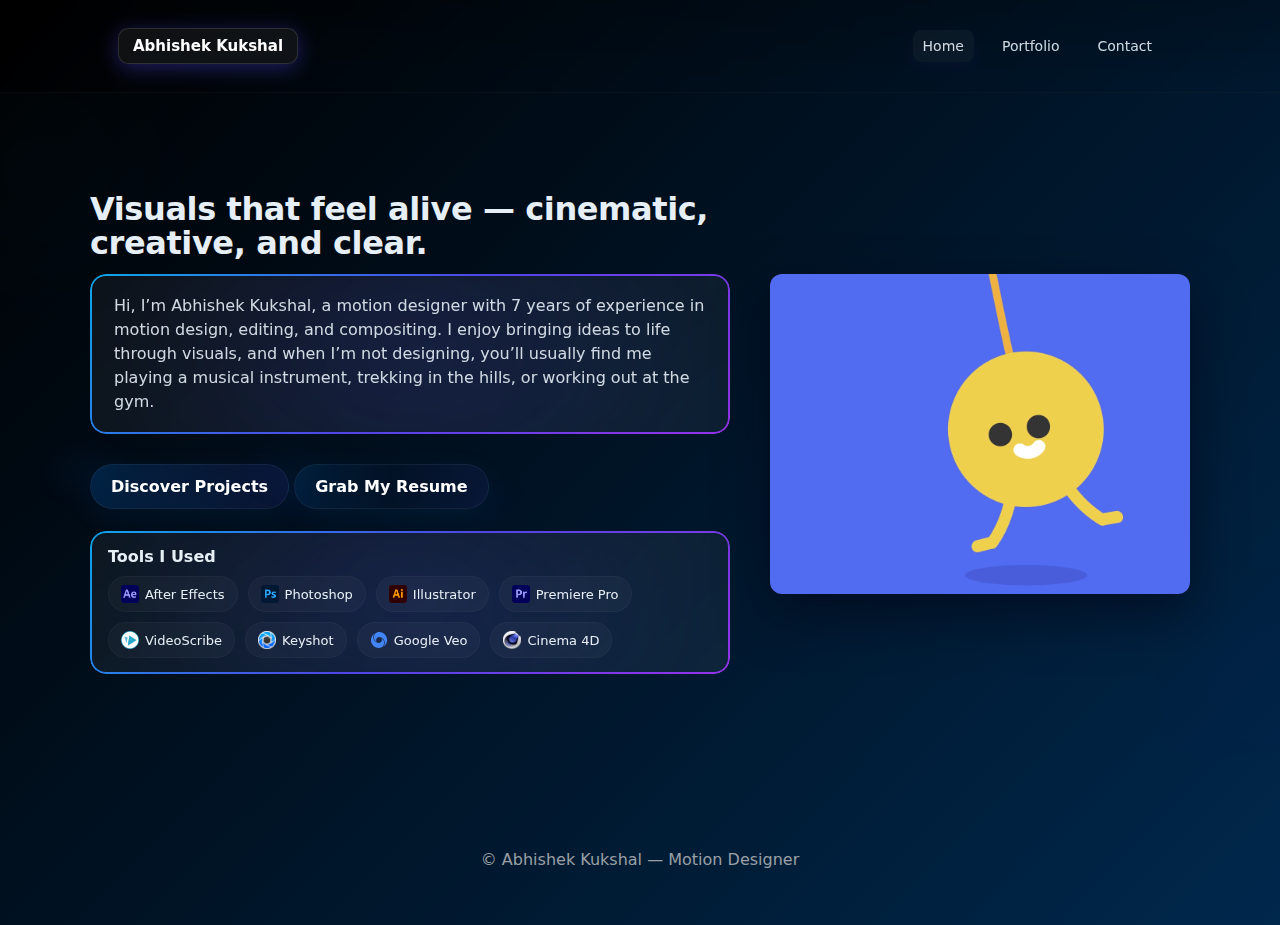
<file: index.html>
<!doctype html>
<html lang="en">
<head>
  <meta charset="utf-8" />
  <meta name="viewport" content="width=device-width,initial-scale=1" />
  <title>Abhishek Kukshal — Motion Designer</title>
  <link rel="stylesheet" href="assets/css/style.css">
</head>
<body class="dark">
  <header class="site-header">
    <div class="container header-inner">
      <a class="logo" href="index.html">Abhishek Kukshal</a>
      <nav class="nav">
        <a href="index.html" class="active">Home</a>
        <a href="Portfolio.html">Portfolio</a>
        <a href="contact.html">Contact</a>
      </nav>
      <button id="menuBtn" class="menu-btn">☰</button>
    </div>
  </header>

  <!-- Mobile navigation -->
  <div id="mobileNav" class="mobile-nav" aria-hidden="true">
    <button class="close-btn" onclick="toggleMobileNav(false)">✕</button>
    <nav class="mobile-links">
      <a href="index.html">Home</a><br><br>
      <a href="Portfolio.html">Portfolio</a><br><br>
      <a href="contact.html">Contact</a><br><br>
      <!-- Mobile download button -->
      <a id="downloadBtnMobile" class="btn btn-outline" href="#">
        Download Resume
      </a>
    </nav>
  </div>

  <main>
    <section class="hero">
      <div class="container hero-inner">
        <div class="hero-left">
          <h1>Visuals that feel alive — cinematic, creative, and clear.</h1>
          <div class="about-inline" style="margin-bottom:30px;">
            <div class="glass-card">
              <p class="about-text">
                Hi, I’m Abhishek Kukshal, a motion designer with 7 years of experience in motion design, editing, and
                compositing. I enjoy bringing ideas to life through visuals, and when I’m not designing, you’ll usually find me
                playing a musical instrument, trekking in the hills, or working out at the gym.
              </p>
            </div>
          </div>

          <p class="ctas">
            <a class="btn" href="Portfolio.html">Discover Projects</a>
            <!-- Desktop download button -->
            <a id="downloadBtn" class="btn btn-outline" href="#">
              Grab My Resume
            </a>
          </p>

          <div class="tools-block" style="margin-top:22px; max-width:640px;">
            <div class="glass-card tools-card">
              <h4 class="tools-heading" style="margin:0 0 10px;color:#e6eef6;">Tools I Used</h4>
              <div class="tools-list" style="display:flex;flex-wrap:wrap;gap:10px;align-items:center;">
                <span class="chip"><img src="assets/img/tools/Logo/Adobe_After_Effects_CC_icon.svg.png" alt="AE"> After Effects</span>
                <span class="chip"><img src="assets/img/tools/Logo/Adobe_Photoshop_CC_icon.svg.png" alt="PS"> Photoshop</span>
                <span class="chip"><img src="assets/img/tools/Logo/Adobe_Illustrator_CC_icon.svg.png" alt="AI"> Illustrator</span>
                <span class="chip"><img src="assets/img/tools/Logo/Adobe_Premiere_Pro_CC_icon.svg.png" alt="PR"> Premiere Pro</span>
                <span class="chip"><img src="assets/img/tools/videoscribe.png" alt="VS"> VideoScribe</span>
                <span class="chip"><img src="assets/img/tools/keyshot.png" alt="VS"> Keyshot</span>
                <span class="chip"><img src="assets/img/tools/google-veo.svg" alt="VS"> Google Veo</span>
                <span class="chip"><img src="assets/img/tools/cinema4d.png" alt="VS"> Cinema 4D</span>
              </div>
            </div>
          </div>
        </div>

        <div class="hero-right">
          <div class="featured-card">
            <img class="featured-video" src="assets/img/featured.gif" alt="Featured Work">
          </div>
        </div>
      </div>
    </section>
  </main>

    <footer class="site-footer">
    <div class="container">
      

      <!-- copyright -->
      <div class="footer-copyright">© Abhishek Kukshal — Motion Designer</div>
    </div>
  </footer>


  <!-- Your existing main.js -->
  <script src="assets/js/main.js"></script>

  <!-- Force Download Script -->
  <script>
    const resumePath = 'assets/img/resume-abhishek-kukshal.pdf';  // tumhari PDF ka path
    const saveName = 'Resume(Abhishek Kukshal).pdf';

    function forceDownloadFile(path, filename) {
      fetch(path)
        .then(resp => resp.blob())
        .then(blob => {
          const url = URL.createObjectURL(blob);
          const a = document.createElement('a');
          a.href = url;
          a.download = filename;
          a.style.display = 'none';
          document.body.appendChild(a);
          a.click();
          a.remove();
          URL.revokeObjectURL(url);
        })
        .catch(err => {
          console.error('Download error:', err);
          alert("Resume file not found.");
        });
    }

    document.addEventListener('DOMContentLoaded', () => {
      ['downloadBtn','downloadBtnMobile'].forEach(id => {
        const btn = document.getElementById(id);
        if (btn) {
          btn.addEventListener('click', e => {
            e.preventDefault();   // stop <a> opening
            forceDownloadFile(resumePath, saveName);
          });
        }
      });
    });
  </script>
</body>
</html>
</file>
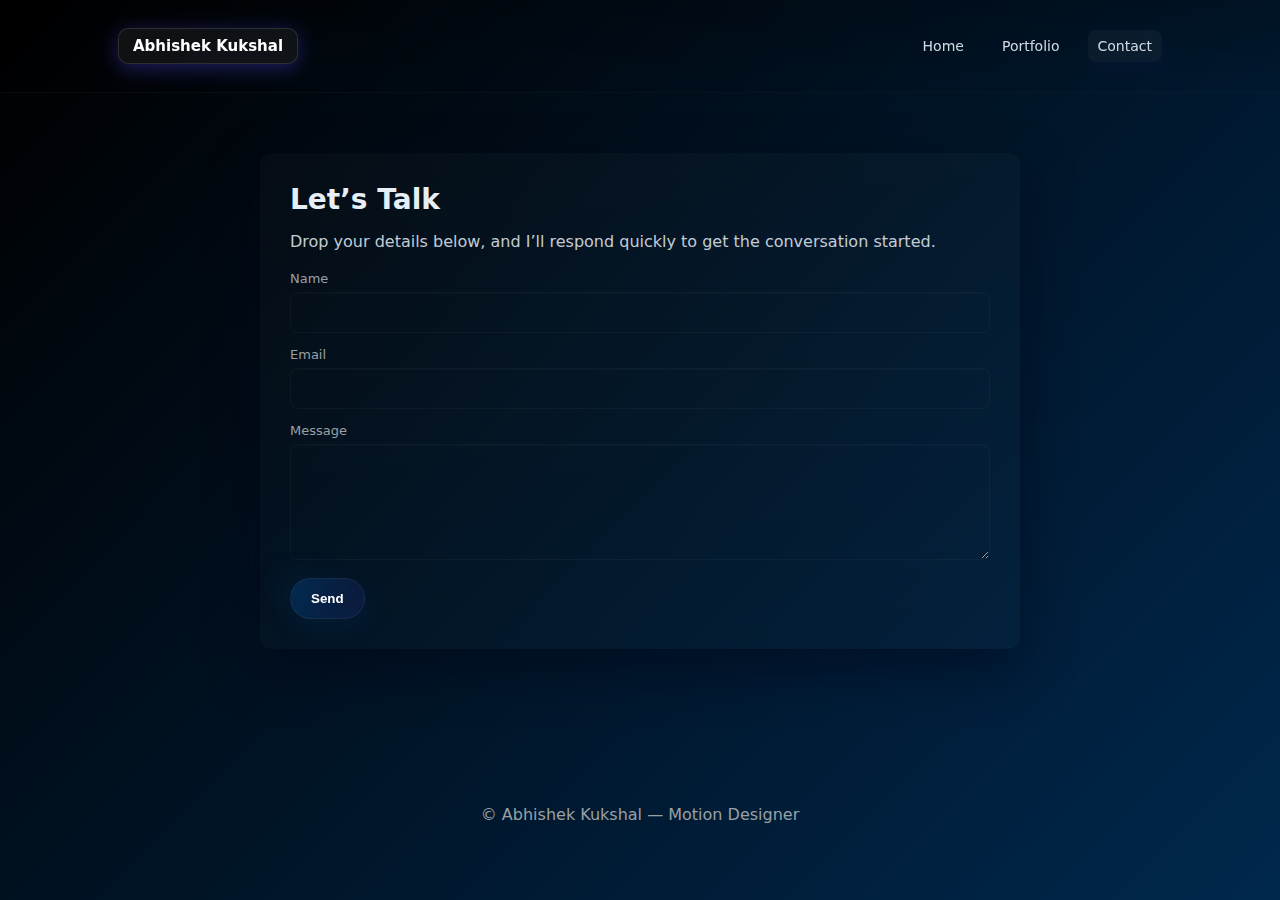
<file: contact.html>
<!doctype html>
<html lang="en">
<head>
  <meta charset="utf-8" />
  <meta name="viewport" content="width=device-width,initial-scale=1" />
  <title>Contact — Abhishek Kukshal</title>
  <link rel="stylesheet" href="assets/css/style.css">
</head>
<body class="dark">
  <header class="site-header">
    <div class="container header-inner">
      <a class="logo" href="index.html">Abhishek Kukshal</a>
      <nav class="nav">
        <a href="index.html">Home</a>
        <a href="Portfolio.html">Portfolio</a>
        <a href="contact.html" class="active">Contact</a>
      </nav>
      <button id="menuBtn3" class="menu-btn">☰</button>
    </div>
  </header>

  <div id="mobileNav" class="mobile-nav" aria-hidden="true">
    <button class="close-btn" onclick="toggleMobileNav(false)">✕</button>
    <nav class="mobile-links">
      <a href="index.html">Home</a><br><br>
      <a href="portfolio.html">Portfolio</a><br><br>
      <a href="contact.html">Contact</a><br><br>
    </nav>
  </div>

  <main class="container contact-page">
    <div class="contact-card">
      <h1>Let’s Talk</h1>
      <p class="lead">Drop your details below, and I’ll respond quickly to get the conversation started.</p>

      <!-- ✅ Formspree form -->
      <form id="contact-form" class="contact-form" action="https://formspree.io/f/xldwvvje" method="POST">
        <label class="field">
          <span class="label-text">Name</span>
          <input name="name" required>
        </label>
        <label class="field">
          <span class="label-text">Email</span>
          <input type="email" name="email" required>
        </label>
        <label class="field">
          <span class="label-text">Message</span>
          <textarea name="message" rows="6" required></textarea>
        </label>
        <div class="form-actions">
          <button class="btn" type="submit">Send</button>
          <span id="form-status" style="margin-left:12px"></span>
        </div>
      </form>
      <!-- ✅ End form -->
    </div>
  </main>

  <div class="footer-icons" aria-hidden="false"></div>

  <footer class="site-footer">
    <div class="container">
      © Abhishek Kukshal — Motion Designer
    </div>
  </footer>

  <script src="assets/js/main.js"></script>

  <!-- ✅ Formspree AJAX handler -->
  <script>
  const form = document.getElementById('contact-form');
  const status = document.getElementById('form-status');

  form.addEventListener('submit', async function(e) {
    e.preventDefault();
    status.textContent = 'Sending…';

    const formData = new FormData(form);

    try {
      const response = await fetch(form.action, {
        method: 'POST',
        body: formData,
        headers: { 'Accept': 'application/json' }
      });

      if (response.ok) {
        status.textContent = 'Message sent — thank you!';
        form.reset();
        setTimeout(()=> status.textContent = '', 4000);
      } else {
        status.textContent = 'Something went wrong. Try again.';
      }
    } catch (err) {
      status.textContent = 'Network error. Try again.';
    }
  });
  </script>
</body>
</html>
</file>
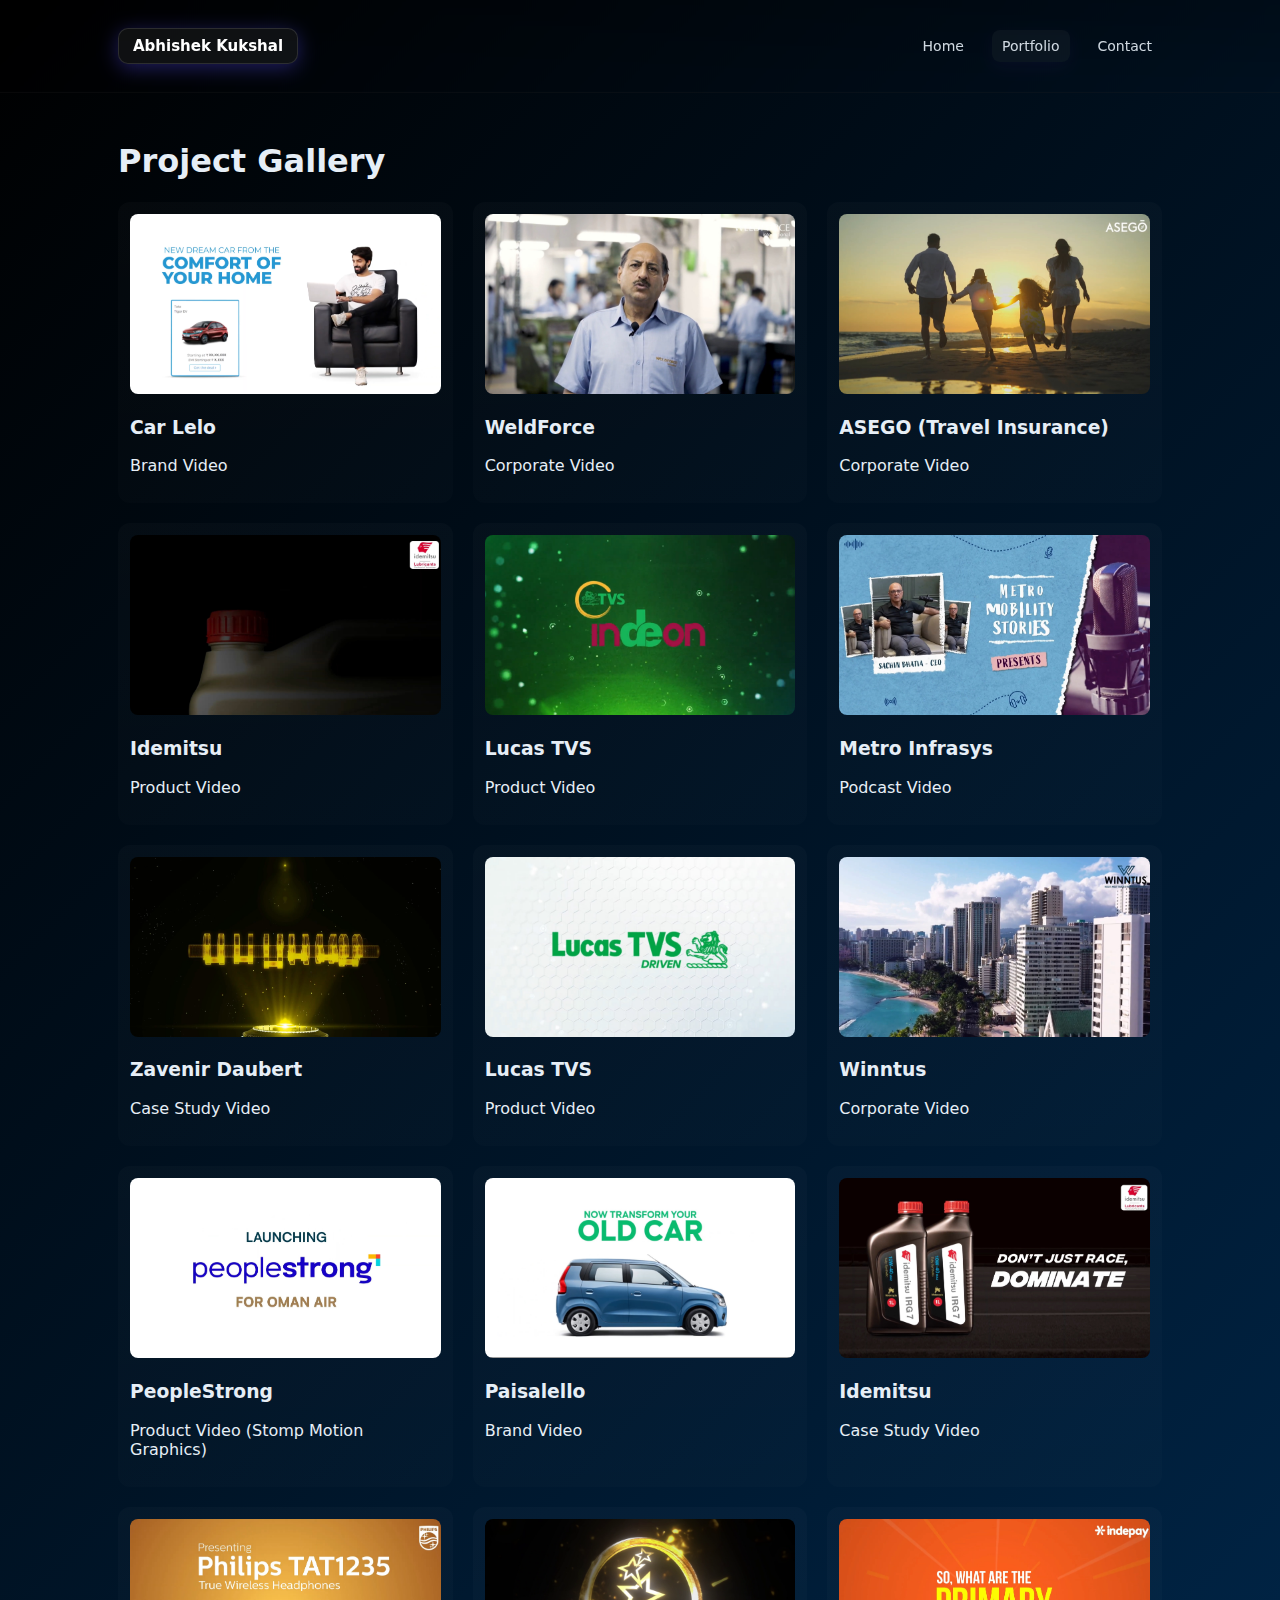
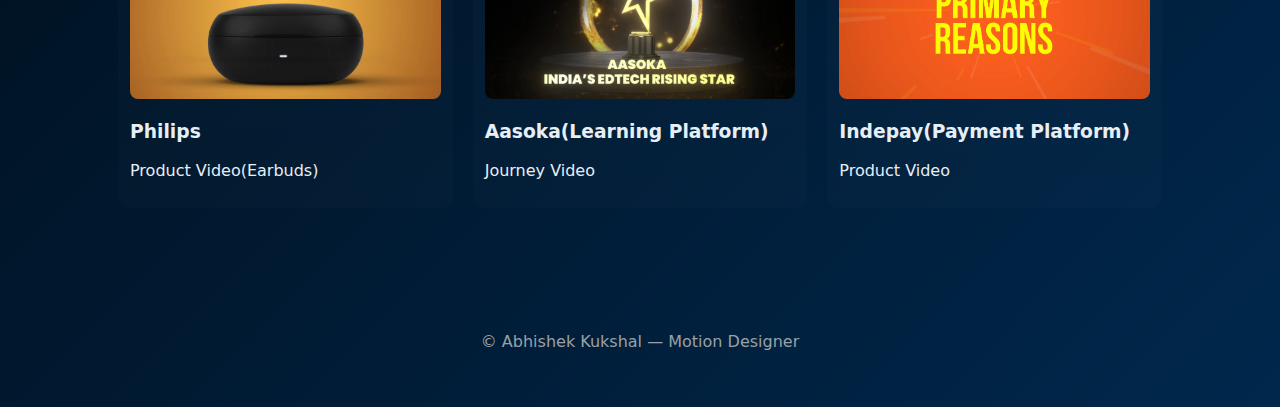
<file: Portfolio.html>
<!doctype html>
<html lang="en">
<head>
  <meta charset="utf-8" />
  <meta name="viewport" content="width=device-width,initial-scale=1" />
  <title>Portfolio — Abhishek Kukshal</title>
  <link rel="stylesheet" href="assets/css/style.css">
</head>
<body class="dark">
  <header class="site-header">
    <div class="container header-inner">
      <a class="logo" href="index.html">Abhishek Kukshal</a>
      <nav class="nav">
        <a href="index.html">Home</a>
        <a href="Portfolio.html" class="active">Portfolio</a>
        <a href="contact.html">Contact</a>
      </nav>
      <button id="menuBtn2" class="menu-btn">☰</button>
    </div>
  </header>
<div id="mobileNav" class="mobile-nav" aria-hidden="true">
  <button class="close-btn" onclick="toggleMobileNav(false)">✕</button>
  <nav class="mobile-links">
    <a href="index.html">Home</a><br><br>
    <a href="portfolio.html">Portfolio</a><br><br>
    <a href="contact.html">Contact</a><br><br>
    <a class="btn btn-outline" href="https://drive.google.com/uc?export=download&id=1br_7-VwRGUNXDy-Oob2rHUrpTxbN6Eqf" download="Abhishek_Kukshal_Resume.pdf">Download Resume</a>
  </nav>
</div>
  <main class="container">
    <h1>Project Gallery</h1>
<section class="gallery">
<article class="card" onclick="openLightbox('https://drive.google.com/file/d/1G6Er5S5zWNQDQtvngXPJVi6KF9KtMwL9/preview', true)">
  <div class="card-media"><img src="assets/img/carlelo.png" alt=""></div>
  <h3>Car Lelo</h3>
  <p class="muted">Brand Video</p>
</article>
<article class="card" onclick="openLightbox('https://drive.google.com/file/d/1vtPApAjbiZoeH75vg_GtA4Rz3I_Av7gq/preview', true)">
  <div class="card-media"><img src="assets/img/weldforce.jpg" alt=""></div>
  <h3>WeldForce</h3>
  <p class="muted">Corporate Video</p>
</article>
<article class="card" onclick="openLightbox('https://drive.google.com/file/d/1nDWJ2JgiwLWgszMl1eJpqREqlWgMEvu4/preview', true)">
  <div class="card-media"><img src="assets/img/asego.jpg" alt=""></div>
  <h3>ASEGO (Travel Insurance)</h3>
  <p class="muted">Corporate Video</p>
</article>
<article class="card" onclick="openLightbox('https://drive.google.com/file/d/1lrQioCx2D59hSYxm6OkCY86xv_BxWm7w/preview', true)">
  <div class="card-media"><img src="assets/img/idemitsu.jpg" alt=""></div>
  <h3>Idemitsu</h3>
  <p class="muted">Product Video</p>
</article>
<article class="card" onclick="openLightbox('https://drive.google.com/file/d/1BJOiA06NI4X15ZtFb3dbLZsSzNJLilh2/preview', true)">
  <div class="card-media"><img src="assets/img/tvs indeon.jpg" alt=""></div>
  <h3>Lucas TVS</h3>
  <p class="muted">Product Video</p>
</article>
<article class="card" onclick="openLightbox('https://drive.google.com/file/d/1Z261rYFDXMHYw3NAJQNHKSbfv3g_aw0c/preview', true)">
  <div class="card-media"><img src="assets/img/Mi.jpg" alt=""></div>
  <h3>Metro Infrasys</h3>
  <p class="muted">Podcast Video</p>
</article>
<article class="card" onclick="openLightbox('https://drive.google.com/file/d/1pbOiCkF8f0v7bpugwY63l8lb0GAxBcSY/preview', true)">
  <div class="card-media"><img src="assets/img/zd.jpg" alt=""></div>
  <h3>Zavenir Daubert</h3>
  <p class="muted">Case Study Video</p>
</article>
<article class="card" onclick="openLightbox('https://drive.google.com/file/d/1E2WBowhynv4qcKfAF938LckFO3I347ky/preview', true)">
  <div class="card-media"><img src="assets/img/lucastvs.jpg" alt=""></div>
  <h3>Lucas TVS</h3>
  <p class="muted">Product Video</p>
</article>
<article class="card" onclick="openLightbox('https://drive.google.com/file/d/1f-wBuhMTmHlpGslMNDdZ16YdR6_y6n8A/preview', true)">
  <div class="card-media"><img src="assets/img/winntus.jpg" alt=""></div>
  <h3>Winntus</h3>
  <p class="muted">Corporate Video</p>
</article>

<article class="card" onclick="openLightbox('https://drive.google.com/file/d/1WRIugl_Ia_fSc42Uar_D1SVEi5LYD17B/preview', true)">
  <div class="card-media"><img src="assets/img/ps.jpg" alt=""></div>
  <h3>PeopleStrong</h3>
  <p class="muted">Product Video (Stomp Motion Graphics)</p>
</article>
<article class="card" onclick="openLightbox('https://drive.google.com/file/d/1mpV0Nf60IZfm7xMr-qfet6KQ71W5KUow/preview', true)">
  <div class="card-media"><img src="assets/img/Pl.jpg" alt=""></div>
  <h3>Paisalello</h3>
  <p class="muted">Brand Video</p>
</article>
<article class="card" onclick="openLightbox('https://drive.google.com/file/d/1AyfNDgOfw8LZfUHtIn3_Xpzd5npOXWUo/preview', true)">
  <div class="card-media"><img src="assets/img/idemitsu2.jpg" alt=""></div>
  <h3>Idemitsu</h3>
  <p class="muted">Case Study Video</p>
</article>
<article class="card" onclick="openLightbox('https://drive.google.com/file/d/1Ex_eOfth14M0RU4cQfhGasA0nd_dMqoC/preview', true)">
  <div class="card-media"><img src="assets/img/philips.jpg" alt=""></div>
  <h3>Philips</h3>
  <p class="muted">Product Video(Earbuds)</p>
</article>
<article class="card" onclick="openLightbox('https://drive.google.com/file/d/1qb1Iv-lNU49S8b25S9mInw1XwLXR8Jjw/preview', true)">
  <div class="card-media"><img src="assets/img/Aasoka.png" alt=""></div>
  <h3>Aasoka(Learning Platform)</h3>
  <p class="muted">Journey Video</p>
</article>

<article class="card" onclick="openLightbox('https://drive.google.com/file/d/1dC-nkMpIzq51Q5flwgrt3TQUQf-ge0-1/preview', true)">
  <div class="card-media"><img src="assets/img/indepay.jpg" alt=""></div>
  <h3>Indepay(Payment Platform)</h3>
  <p class="muted">Product Video</p>
</article>
    </section>
  </main>
<footer class="site-footer">
    <div class="container">
©  Abhishek Kukshal — Motion Designer</div>
  </footer>
  </div>
  <!-- Lightbox -->
  <div id="lightbox" class="lightbox" aria-hidden="true">
    <div class="lightbox-inner">
      <button id="lbClose" class="close-btn">✕</button>
      <div id="lbContent"></div>
    </div>
  </div>
  <script src="assets/js/main.js"></script>
<script>
  // Function to open lightbox
  function openLightbox(url) {
    const lb = document.getElementById('lightbox');
    const lbContent = document.getElementById('lbContent');

    // Clear previous content
    lbContent.innerHTML = '';

    // Insert iframe for Google Drive / YouTube or video
    if (url.includes('drive.google.com')) {
      const iframe = document.createElement('iframe');
      iframe.src = url;
      iframe.frameBorder = '0';
      iframe.allow = 'autoplay; fullscreen';
      iframe.allowFullscreen = true;
      iframe.style.width = '100%';
      iframe.style.height = '520px';
      lbContent.appendChild(iframe);
    } else if (url.includes('youtube.com') || url.includes('youtu.be')) {
      const videoId = (url.split('v=')[1] || url.split('/').pop()).split('&')[0];
      const iframe = document.createElement('iframe');
      iframe.src = 'https://www.youtube.com/embed/' + videoId + '?autoplay=1';
      iframe.frameBorder = '0';
      iframe.allow = 'autoplay; encrypted-media';
      iframe.allowFullscreen = true;
      iframe.style.width = '100%';
      iframe.style.height = '520px';
      lbContent.appendChild(iframe);
    } else if (url.endsWith('.mp4')) {
      const video = document.createElement('video');
      video.controls = true;
      video.autoplay = true;
      video.style.width = '100%';
      const source = document.createElement('source');
      source.src = url;
      source.type = 'video/mp4';
      video.appendChild(source);
      lbContent.appendChild(video);
    }

    // Show lightbox
    lb.style.display = 'flex';
    lb.setAttribute('aria-hidden', 'false');
  }

  // Function to close lightbox
  function closeLightbox() {
    const lb = document.getElementById('lightbox');
    const lbContent = document.getElementById('lbContent');
    lbContent.innerHTML = '';          // Clear content
    lb.style.display = 'none';         // Hide overlay
    lb.setAttribute('aria-hidden', 'true');
  }

  // Attach close event to button
  document.getElementById('lbClose').addEventListener('click', closeLightbox);

  // Close when clicking outside content
  document.getElementById('lightbox').addEventListener('click', function(e) {
    if (e.target === this) closeLightbox();
  });

  // Close on ESC key
  document.addEventListener('keydown', function(e) {
    if (e.key === 'Escape') closeLightbox();
  });
</script>
<script>
// Disable right-click
document.addEventListener("contextmenu", function(e){
  e.preventDefault();
});

// Block shortcuts
document.addEventListener("keydown", function(e) {
  if (
    (e.ctrlKey && (e.key === "s" || e.key === "u" || e.key === "S" || e.key === "U")) 
    || e.key === "F12"
  ) {
    e.preventDefault();
    alert("Downloading is disabled on this site!");
  }
});
</script>

</body>
</html>
</file>
<file: assets/css/style.css>
/* Clean minimal cinematic styles with animated blue-black background */
:root{--accent:#4f46e5;--muted:#9aa0a6}
*{box-sizing:border-box}
body.dark{
  font-family: Inter, system-ui, -apple-system, 'Segoe UI', Roboto, Arial;
  margin:0;
  -webkit-font-smoothing:antialiased;
  color:#e6eef6;
  background: linear-gradient(-45deg, #000814, #001d3d, #003566, #000000);
  background-size: 400% 400%;
  animation: gradientBG 4s ease infinite;
}
@keyframes gradientBG {0%{background-position:0% 50%}50%{background-position:100% 50%}100%{background-position:0% 50%}}
.container{max-width:1100px;margin:0 auto;padding:28px}
.site-header{position:sticky;top:0;z-index:40;background:linear-gradient(180deg, rgba(0,0,0,0.2), transparent);backdrop-filter: blur(6px);border-bottom:1px solid rgba(255,255,255,0.03)}
.header-inner{display:flex;align-items:center;justify-content:space-between}
.logo{display:inline-flex;align-items:center;justify-content:center;padding:8px 14px;border-radius:10px;background:rgba(255,255,255,0.06);backdrop-filter:blur(10px);border:1px solid rgba(255,255,255,0.12);color:white;font-weight:700;text-decoration:none;font-size:15px;box-shadow:0 4px 20px rgba(79,70,229,0.4);}
.nav{display:flex;gap:18px;align-items:center}
.nav a{color:rgba(230,238,246,0.9);text-decoration:none;padding:8px 10px;border-radius:8px;font-size:14px}
.nav a.active{background:rgba(255,255,255,0.04);box-shadow:0 6px 18px rgba(124,58,237,0.06)}
.menu-btn{display:none;background:none;border:0;color:inherit;font-size:20px}
.hero{position:relative;overflow:hidden;padding:60px 0 40px}
.hero-bg{position:absolute;inset:0;pointer-events:none;opacity:0.08}
.hero-inner{display:grid;grid-template-columns:1fr 420px;gap:28px;align-items:center;position:relative;max-width:1100px;margin:0 auto;padding:40px 0}
.hero-left h1{font-size:32px;line-height:1.05;margin:0 0 14px;font-weight:600;letter-spacing:-0.4px}
.about-inline{margin-top:12px;max-width:640px}
.about-text{margin:0;color:rgba(230,238,246,0.9);line-height:1.5}
.ctas{margin-top:18px}
.btn{position: relative;display: inline-block;padding:12px 20px;border-radius:999px;color:#fff;font-weight:700;text-decoration:none;border:1px solid rgba(255,255,255,0.06);background: linear-gradient(90deg, rgba(10,132,255,0.18) 0%, rgba(79,70,229,0.12) 100%);box-shadow:0 8px 30px rgba(10,132,255,0.08);transition: transform .18s ease, box-shadow .18s ease;backdrop-filter: blur(4px)}
.btn::before{content:'';position:absolute;left:50%;top:50%;transform:translate(-50%,-50%);width:140%;height:140%;background:radial-gradient(600px 200px at 10% 20%, rgba(10,132,255,0.12), transparent 10%),radial-gradient(400px 180px at 90% 80%, rgba(79,70,229,0.08), transparent 8%);filter:blur(18px);opacity:0.9;pointer-events:none;z-index:-1}
.btn:hover{transform:translateY(-3px);box-shadow:0 18px 50px rgba(10,132,255,0.14)}
.btn-outline{background: linear-gradient(90deg, rgba(10,132,255,0.12) 0%, rgba(30,58,138,0.08) 50%, rgba(79,70,229,0.10) 100%)}
.featured-card{position:relative;border-radius:12px;overflow:hidden;background:linear-gradient(180deg, rgba(255,255,255,0.02), rgba(0,0,0,0.02));box-shadow:0 20px 50px rgba(2,6,23,0.6)}
.featured-card img{display:block;width:100%;height:320px;object-fit:cover}
.label{position:absolute;left:12px;bottom:12px;background:rgba(0,0,0,0.45);padding:6px 10px;border-radius:8px;font-size:13px;color:#fff}
.about{margin-top:36px;background:linear-gradient(180deg, rgba(255,255,255,0.02), rgba(255,255,255,0.01));padding:20px;border-radius:12px}
.gallery{display:grid;grid-template-columns:repeat(auto-fit,minmax(280px,1fr));gap:20px;margin-top:18px}
.card{background:linear-gradient(180deg, rgba(255,255,255,0.02), rgba(255,255,255,0.01));border-radius:12px;padding:12px;cursor:pointer;transition:transform .22s, box-shadow .22s}
.card:hover{transform:translateY(-8px);box-shadow:0 30px 70px rgba(4,6,20,0.6)}
.card-media img{width:100%;height:180px;object-fit:cover;border-radius:8px}
.site-footer{padding:28px 0;text-align:center;color:var(--muted);margin-top:40px}
@media (max-width:900px){.hero-inner{display:grid;grid-template-columns:1fr 420px;gap:28px;align-items:center;position:relative;max-width:1100px;margin:0 auto;padding:40px 0}.nav{display:none}.menu-btn{display:block}}
/* Contact form layout improvements */
.contact-page { display:flex; justify-content:center; padding:60px 28px; }
.contact-card { max-width:760px; width:100%; background: linear-gradient(180deg, rgba(255,255,255,0.02), rgba(255,255,255,0.01)); padding:30px; border-radius:12px; box-shadow:0 20px 50px rgba(2,6,23,0.5); }
.contact-card h1{margin:0 0 10px;font-size:28px}
.contact-card .lead{color:rgba(230,238,246,0.85);margin-bottom:20px}
.contact-form .field{display:block;margin-bottom:14px}
.contact-form .label-text{display:block;font-size:13px;color:var(--muted);margin-bottom:6px}
.contact-form input, .contact-form textarea{width:100%;padding:12px;border-radius:8px;border:1px solid rgba(255,255,255,0.04);background:transparent;color:inherit;box-shadow:inset 0 1px 0 rgba(255,255,255,0.02)}
.form-actions{margin-top:12px;display:flex;gap:12px;align-items:center}
@media (max-width:900px){ .contact-page{padding:30px 16px} .contact-card{padding:18px} }
/* Enhanced glass card with gradient border and neon glow */
.glass-card {
  background: rgba(255, 255, 255, 0.05);
  border-radius: 16px;
  padding: 20px 24px;
  backdrop-filter: blur(14px);
  position: relative;
  overflow: hidden;
}
.glass-card::before {
  content: "";
  position: absolute;
  inset: 0;
  border-radius: inherit;
  padding: 2px;
  background: linear-gradient(135deg, #0ea5e9, #4f46e5, #9333ea);
  -webkit-mask: linear-gradient(#fff 0 0) content-box, linear-gradient(#fff 0 0);
  -webkit-mask-composite: xor;
  mask-composite: exclude;
  pointer-events: none;
}
.glass-card::after {
  content: "";
  position: absolute;
  inset: -20%;
  background: radial-gradient(circle at center, rgba(79,70,229,0.15), transparent 70%);
  filter: blur(40px);
  z-index: -1;
}
/* Featured inline video styling */
.featured-video{display:block;width:100%;height:320px;object-fit:cover;background:#000}
@media (max-width:900px){ .featured-video{height:220px} }
/* Parallax blobs in hero background */
.hero::before, .hero::after{
  content:'';position:absolute;border-radius:50%;opacity:0.25;pointer-events:none;filter:blur(60px);z-index:0;
}
.hero::before{width:520px;height:520px;left:-120px;top:-80px;background:radial-gradient(circle at 30% 30%, rgba(14,165,233,0.14), transparent 30%);animation:blobMove1 14s ease-in-out infinite;}
.hero::after{width:420px;height:420px;right:-120px;bottom:-60px;background:radial-gradient(circle at 70% 70%, rgba(79,70,229,0.10), transparent 30%);animation:blobMove2 16s ease-in-out infinite;}
@keyframes blobMove1{0%{transform:translateY(0) translateX(0)}50%{transform:translateY(-24px) translateX(18px)}100%{transform:translateY(0) translateX(0)}}
@keyframes blobMove2{0%{transform:translateY(0) translateX(0)}50%{transform:translateY(20px) translateX(-20px)}100%{transform:translateY(0) translateX(0)}}
.hero-inner{display:grid;grid-template-columns:1fr 420px;gap:28px;align-items:center;position:relative;max-width:1100px;margin:0 auto;padding:40px 0} 
/* Mobile slide-out nav */
.mobile-nav { position:fixed; top:0; right:-320px; width:280px; height:100%; background:linear-gradient(180deg, rgba(6,7,13,0.98), rgba(10,12,20,0.98)); box-shadow:-20px 0 60px rgba(0,0,0,0.6); transition:right .28s cubic-bezier(.2,.9,.2,1); z-index:120; padding:28px; }
.mobile-nav.open{ right:0; }
.mobile-nav .close-btn{ position:absolute; top:12px; right:12px; background:none;border:0;color:#fff;font-size:22px }
.menu-btn{display:block}
@media(min-width:901px){ .mobile-nav{display:none} .menu-btn{display:none} }
/* Tools card styling (uses existing glass-card look) */
.tools-card { padding: 16px 18px; }
.tools-heading { font-size:16px; font-weight:700; }
.tools-list .chip { display:inline-block; padding:8px 12px; background:rgba(255,255,255,0.03); border-radius:999px; font-size:13px; color: #e6eef6; border:1px solid rgba(255,255,255,0.03); }
.tools-list .chip { display:inline-flex; align-items:center; gap:6px; padding:8px 12px; background:rgba(255,255,255,0.03);
  border-radius:999px; font-size:13px; color:#e6eef6; border:1px solid rgba(255,255,255,0.03); }
.tools-list .chip img { width:18px; height:18px; display:inline-block; }
.tools-block{margin-top:32px}
/* blue icon color inside white circle */
@media (max-width:600px){  }
/* blue icon color */
 /* blue icon color */
.lightbox {
  position: fixed;
  top: 0; left: 0; right: 0; bottom: 0;
  background: rgba(0,0,0,0.85);
  display: flex;
  align-items: center;
  justify-content: center;
  z-index: 9999;
}
.lightbox[aria-hidden="true"] {
  display: none;
}
.lightbox-inner {
  max-width: 960px;
  width: 90%;
  max-height: 90vh;
  background: #000;
  border-radius: 8px;
  overflow: hidden;
  position: relative;
}
#lbContent iframe,
#lbContent video {
  width: 100%;
  height: 70vh;
  border: none;
}
.close-btn {
  position: absolute;
  top: 10px;
  right: 15px;
  font-size: 2rem;
  background: none;
  border: none;
  color: #fff;
  cursor: pointer;
}
</file>
